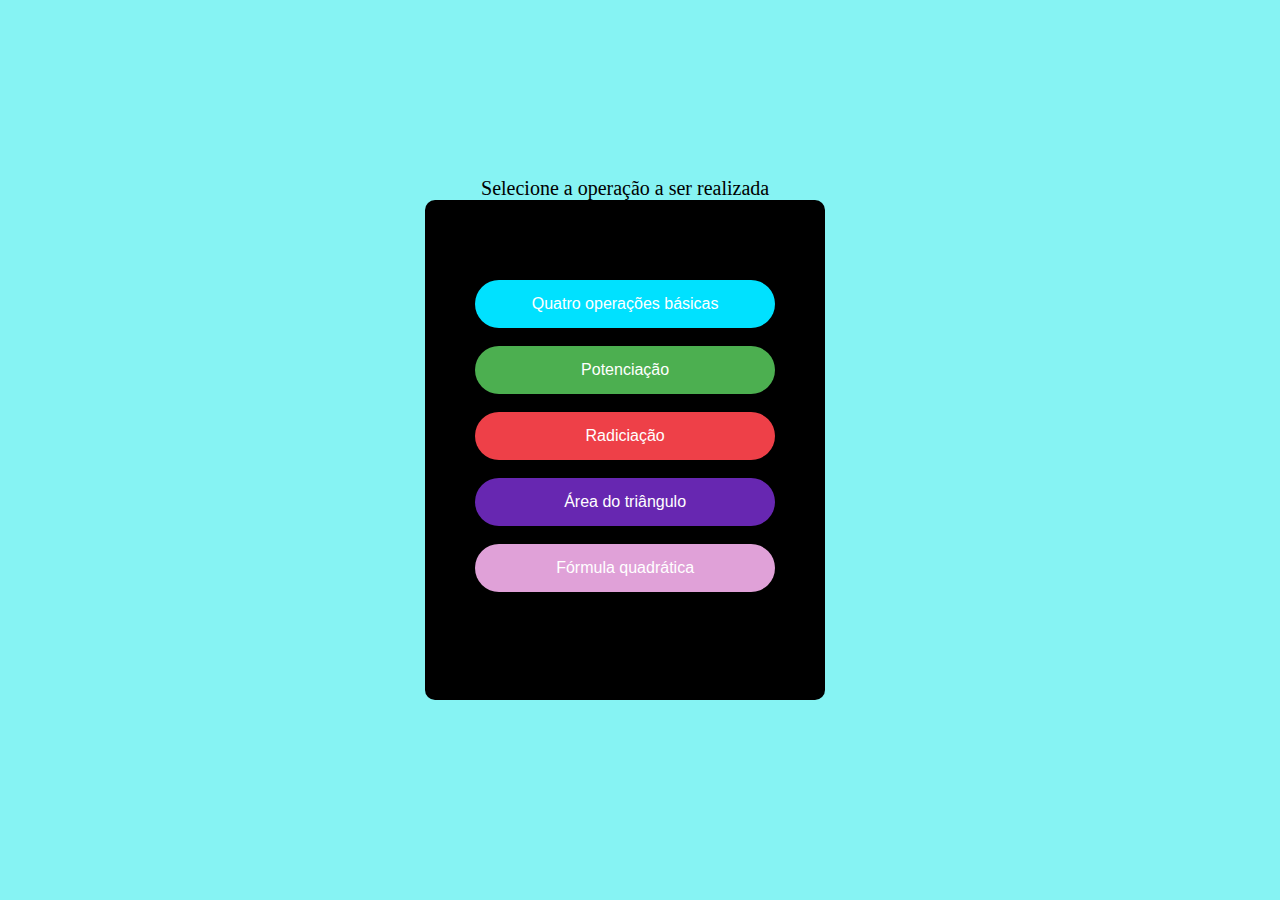
<file: index.html>
<!DOCTYPE html>
<html lang="pt-br">
<head>
    <link href="CSS/style.css" type="text/css" rel="stylesheet">
    <meta charset="UTF-8">
    <meta http-equiv="X-UA-Compatible" content="IE=edge">
    <meta name="viewport" content="width=device-width, initial-scale=1.0">
    <title>Document</title>
</head>
<body>
    <div class="text">Selecione a operação a ser realizada</div>
    <div class="buttons" >

        <a href="basic.html"><button type="button" class="button1">Quatro operações básicas</button></a><br><br>
        <a href="potence.html"><button type="button" class="button2">Potenciação</button></a><br><br>
        <a href="raiz.html"><button type="button" class="button3">Radiciação</button></a><br><br>
        <a href="area.html"><button type="button" class="button4">Área do triângulo</button></a><br><br>
        <a href="bhaskara.html"><button type="button" class="button5">Fórmula quadrática</button></a><br><br>

</div>
</body>
</html>
</file>
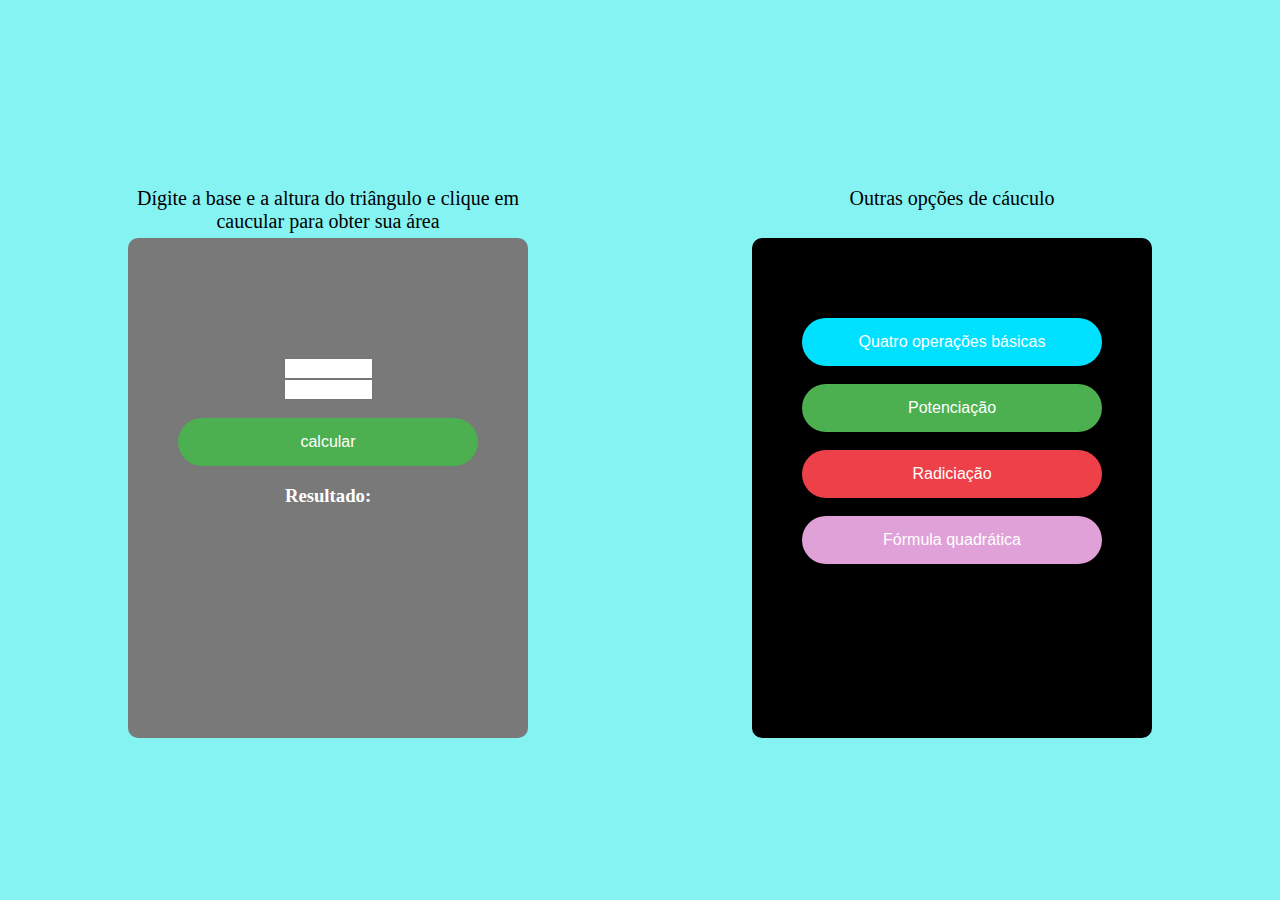
<file: area.html>
<!DOCTYPE html>
<html lang="en">
<head>
    <script src="js/cauculadora.js" type="text/javascript"></script>
    <link href="CSS/style.css" type="text/css" rel="stylesheet">
    <meta charset="UTF-8">
    <meta http-equiv="X-UA-Compatible" content="IE=edge">
    <meta name="viewport" content="width=device-width, initial-scale=1.0">
    <title>Document</title>
</head>
<body>

    <div class="text1">Outras opções de cáuculo</div>
    <div class="text2">Dígite a base e a altura do triângulo e clique em caucular para obter sua área</div>
    <div class="operation"><div class="cauculer">
        <input type="text" id="base" size="8"><br>
        <input type="text" id="altura" size="8"><br><br>

        <button onclick="Area()" class="button2">calcular</button>

        <h3>Resultado:</h3>
        <p id="resultado-area"></p>
    </div></div>
    <div class="othercaulc">

        <a href="basic.html"><button type="button" class="button1">Quatro operações básicas</button></a><br><br>
        <a href="potence.html"><button type="button" class="button2">Potenciação</button></a><br><br>
        <a href="raiz.html"><button type="button" class="button3">Radiciação</button></a><br><br>
        <a href="bhaskara.html"><button type="button" class="button5">Fórmula quadrática</button></a><br><br>

</div>
</body>
</html>
</file>
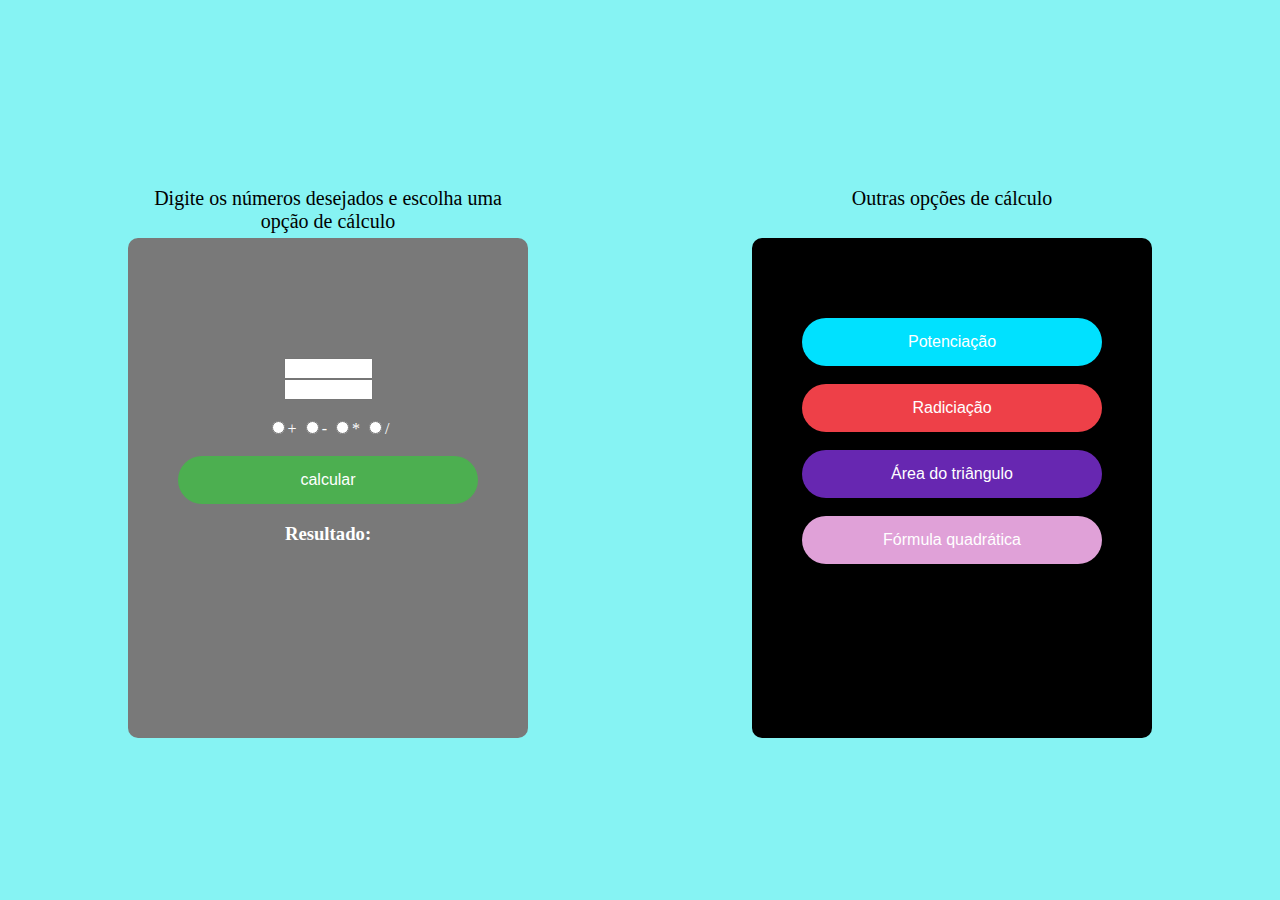
<file: basic.html>
<!DOCTYPE html>
<html lang="en">
<head>
    <link href="CSS/style.css" type="text/css" rel="stylesheet">
    <script src="js/cauculadora.js" type="text/javascript"></script>
    <meta charset="UTF-8">
    <meta http-equiv="X-UA-Compatible" content="IE=edge">
    <meta name="viewport" content="width=device-width, initial-scale=1.0">
    <title>Document</title>
</head>
<body>
</div>
    <div class="othercaulc">


        <a href="potence.html"><button type="button" class="button1">Potenciação</button></a><br><br>
        <a href="raiz.html"><button type="button" class="button3">Radiciação</button></a><br><br>
        <a href="area.html"><button type="button" class="button4">Área do triângulo</button></a><br><br>
        <a href="bhaskara.html"><button type="button" class="button5">Fórmula quadrática</button></a><br><br>

</div>
    <div class="text1">Outras opções de cálculo</div>
    <div class="text2">Digite os números desejados e escolha uma opção de cálculo</div>
    <div class="operation">
        <div class="cauculer">
            <input type="text" id="num1" size="8"><br>
            <input type="text" id="num2" size="8"><br><br>
            <input type="radio" name="opt" value="+">+
            <input type="radio" name="opt" value="-">-
            <input type="radio" name="opt"value="*">*
            <input type="radio" name="opt"value="/">/
            <br><br>
            <button onclick="Calculadora()" class="button2">calcular</button>
        
            <h3>Resultado:</h3>
            <p id="mostrar-resultado"></p>
    
</body>
</html>
</file>
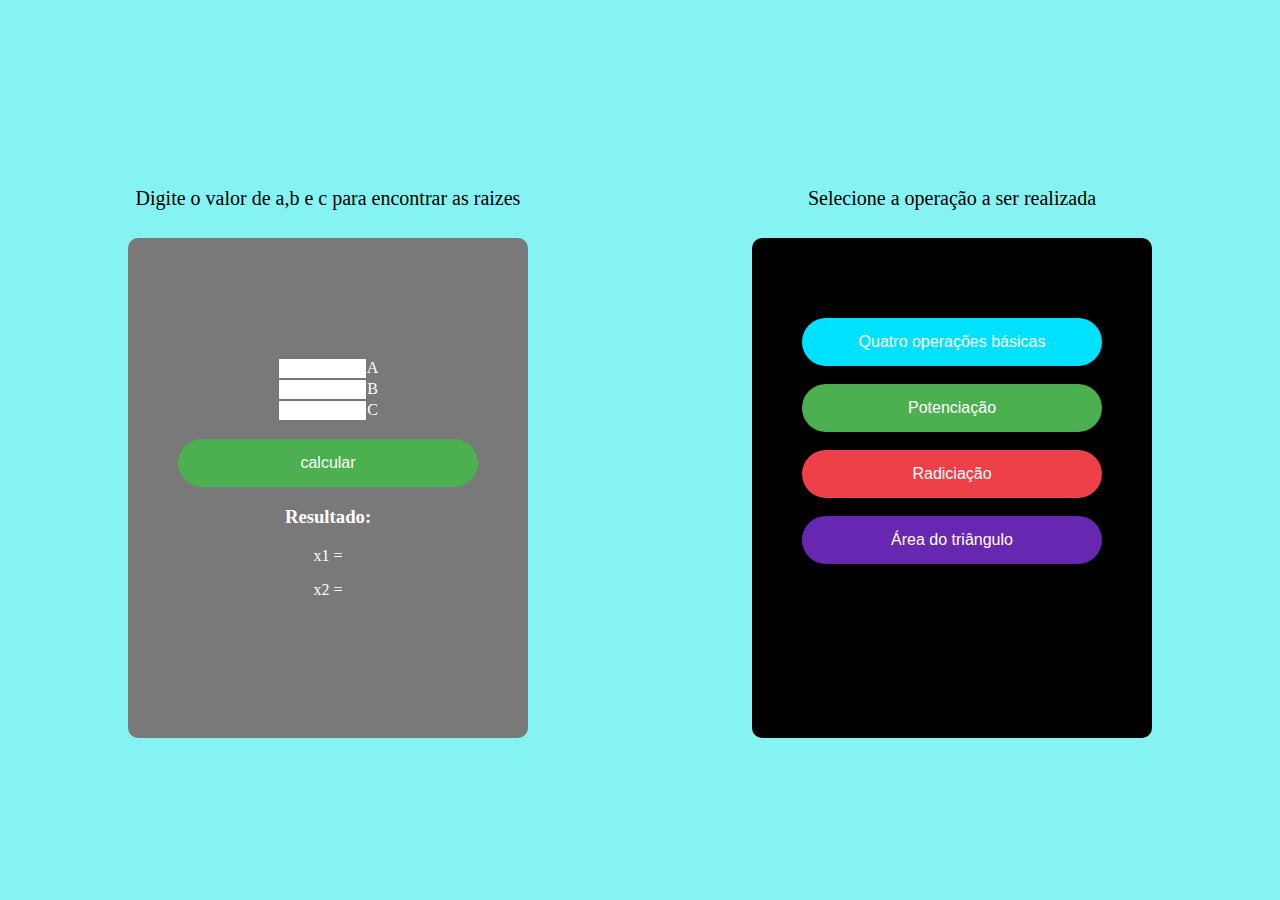
<file: bhaskara.html>
<!DOCTYPE html>
<html lang="en">
<head>
    <script src="js/cauculadora.js" type="text/javascript"></script>
    <link href="CSS/style.css" type="text/css" rel="stylesheet">
    <meta charset="UTF-8">
    <meta http-equiv="X-UA-Compatible" content="IE=edge">
    <meta name="viewport" content="width=device-width, initial-scale=1.0">
    <title>Document</title>
</head>
<body>

    <div class="text1">Selecione a operação a ser realizada</div>
    <div class="text2">Digite o valor de a,b e c para encontrar as raizes</div>
    <div class="operation"><div class="cauculer">
        <input type="text" id="a" size="8">A<br>
        <input type="text" id="b" size="8">B<br>
        <input type="text" id="c" size="8">C<br><br>
        <button onclick="Bhaskara()" class="button2">calcular</button>
        <h3>Resultado:</h3>
        <p id="resultado-x1">x1 = </p>
        <p id="resultado-x2">x2 = </p>
    </div></div>
    <div class="othercaulc">

        <a href="basic.html"><button type="button" class="button1">Quatro operações básicas</button></a><br><br>
        <a href="basic.html"><button type="button" class="button2">Potenciação</button></a><br><br>
        <a href="basic.html"><button type="button" class="button3">Radiciação</button></a><br><br>
        <a href="./area.html"><button type="button" class="button4">Área do triângulo</button></a><br><br>


</div>
</body>
</html>
</file>
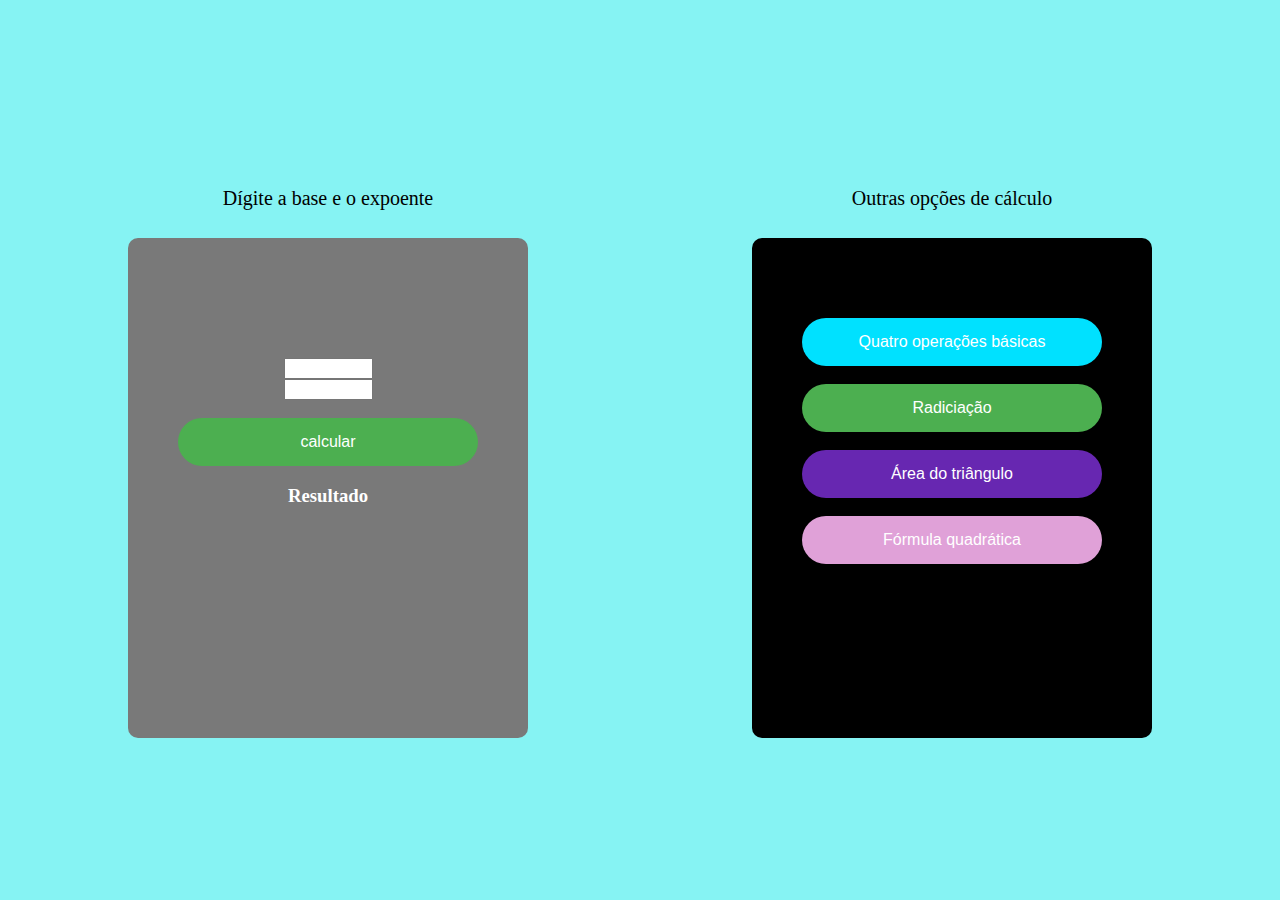
<file: potence.html>
<!DOCTYPE html>
<html lang="en">
<head>
    <script src="js/cauculadora.js" type="text/javascript"></script>
    <link href="CSS/style.css" type="text/css" rel="stylesheet">
    <meta charset="UTF-8">
    <meta http-equiv="X-UA-Compatible" content="IE=edge">
    <meta name="viewport" content="width=device-width, initial-scale=1.0">
    <title>Document</title>
</head>
<body>

    <div class="text1">Outras opções de cálculo</div>
    <div class="text2">Dígite a base e o expoente</div>
    <div class="operation">
        <div class="cauculer">
            <input type="text" id="base" size="8"><br>
            <input type="text" id="expoente" size="8"><br><br>
            <button onclick="Potencia()" class="button2">calcular</button>
            <h3>Resultado</h3>
            <p id="resultado-potencia"></p>
            
        </div>
    </div>
    <div class="othercaulc">

        <a href="basic.html"><button type="button" class="button1">Quatro operações básicas</button></a><br><br>
        <a href="raiz.html"><button type="button" class="button2">Radiciação</button></a><br><br>
        <a href="area.html"><button type="button" class="button4">Área do triângulo</button></a><br><br>
        <a href="bhaskara.html"><button type="button" class="button5">Fórmula quadrática</button></a><br><br>

</div>
</body>
</html>
</file>
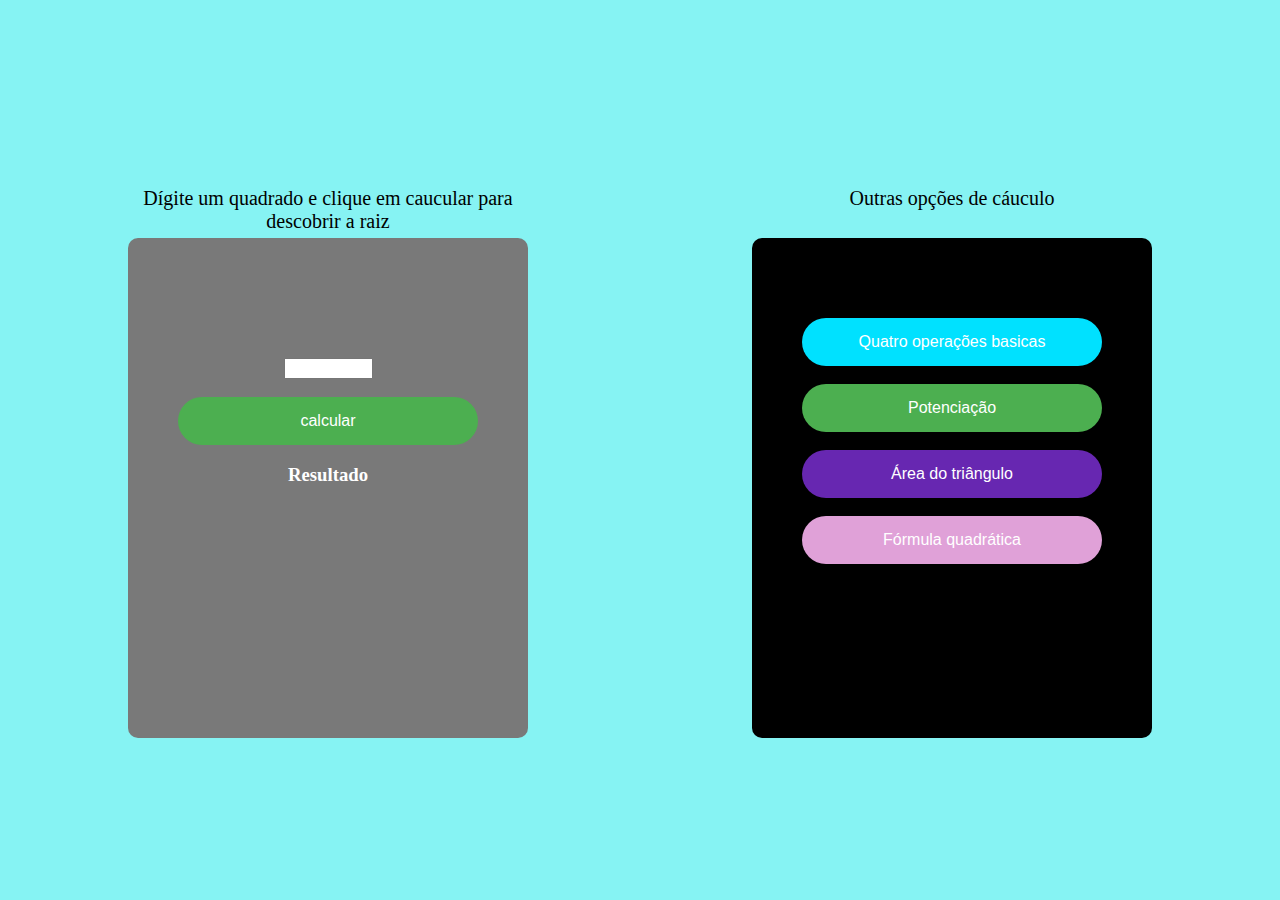
<file: raiz.html>
<!DOCTYPE html>
<html lang="en">
<head>
    <script src="js/cauculadora.js" type="text/javascript"></script>
    <link href="CSS/style.css" type="text/css" rel="stylesheet">
    <meta charset="UTF-8">
    <meta http-equiv="X-UA-Compatible" content="IE=edge">
    <meta name="viewport" content="width=device-width, initial-scale=1.0">
    <title>Document</title>
</head>
<body>

    <div class="text1">Outras opções de cáuculo</div>
    <div class="text2">Dígite um quadrado e clique em caucular para descobrir a raiz </div>
    <div class="operation">
        <div class="cauculer">
            <input type="text" id="raiz" size="8"><br><br>
            <button onclick="Raiz()" class="button2">calcular</button>
            <h3>Resultado</h3>
            <p id="resultado-radicando"></p>
            
        </div>
    </div>
    <div class="othercaulc">

        <a href="basic.html"><button type="button" class="button1">Quatro operações basicas</button></a><br><br>
        <a href="potence.html"><button type="button" class="button2">Potenciação</button></a><br><br>
        <a href="area.html"><button type="button" class="button4">Área do triângulo</button></a><br><br>
        <a href="basic.html"><button type="button" class="button5">Fórmula quadrática</button></a><br><br>

</div>
</body>
</html>
</file>
<file: CSS/style.css>
body{
    background-color: #86f3f3;
  }
  .text{
    width: 400px;
    text-align: center;
    margin-left:33%;
    height: 10px;
    margin-top: 14%;
    position: relative;
    font-size: 20px;
  }
  .text2{
    width: 400px;
    text-align: center;
    left: 10%;
    height: 10px;
    margin-top: 14%;
    position: absolute;
    font-size: 20px;
  }
  .text1{
    width: 400px;
    text-align: center;
    right: 10%;
    height: 10px;
    margin-top: 14%;
    position: absolute;
    font-size: 20px;
  }
  .buttons{
    background-color: #000000;
    border-radius: 10px;
    width: 400px;
    height: 500px;
    text-align: center;
    margin-left: 33%;
    margin-top: 1%;
  }
  .button1 {
      margin-top: 20% ;
      background-color: #00e1ff;
      border: none;
      border-radius: 100px;
      color: white;
      padding: 15px 32px;
      text-align: center;
      text-decoration: none;
      display: inline-block;
      font-size: 16px;
      width: 300px;
      cursor: pointer;
    }
    .button2 {
      background-color: #4Caf50;
      border: none;
      border-radius: 100px;
      color: white;
      padding: 15px 32px;
      text-align: center;
      text-decoration: none;
      display: inline-block;
      font-size: 16px;
      width: 300px;
      cursor: pointer;
    }
    .button3 {
      background-color: #ee4048; 
      border: none;
      border-radius: 100px;
      color: white;
      padding: 15px 32px;
      text-align: center;
      text-decoration: none;
      display: inline-block;
      font-size: 16px;
      width: 300px;
      cursor: pointer;
    }
    .button4 {
      background-color: #6727b1; 
      border: none;
      border-radius: 100px;
      color: white;
      padding: 15px 32px;
      text-align: center;
      text-decoration: none;
      display: inline-block;
      font-size: 16px;
      width: 300px;
      cursor: pointer;
    }
    .button5 {
      background-color: #e0a1d8;
      border: none;
      border-radius: 100px;
      color: white;
      padding: 15px 32px;
      text-align: center;
      text-decoration: none;
      display: inline-block;
      font-size: 16px;
      width: 300px;
      cursor: pointer;
    }
  
    a{
      outline: none;
      text-decoration:none ;
    }
    .options{
      margin-top:  10%;
    }
    .operation{
      color: #ffffff;
      background-color: #797979;
      border-radius: 10px;
      width: 400px;
      height: 500px;
      left: 10%;
      margin-top: 18%;
      color: #ffffff;
      position: absolute;
      text-align: center;
    }
    .othercaulc{
      background-color: #000000;
      border-radius: 10px;
      width: 400px;
      height: 500px;
      right: 10%;
      margin-top: 18%;
      color: #ffffff;
      text-align: center;
      position: absolute;
    }
    .cauculer{
   margin-top: 30%;
    }
</file>
